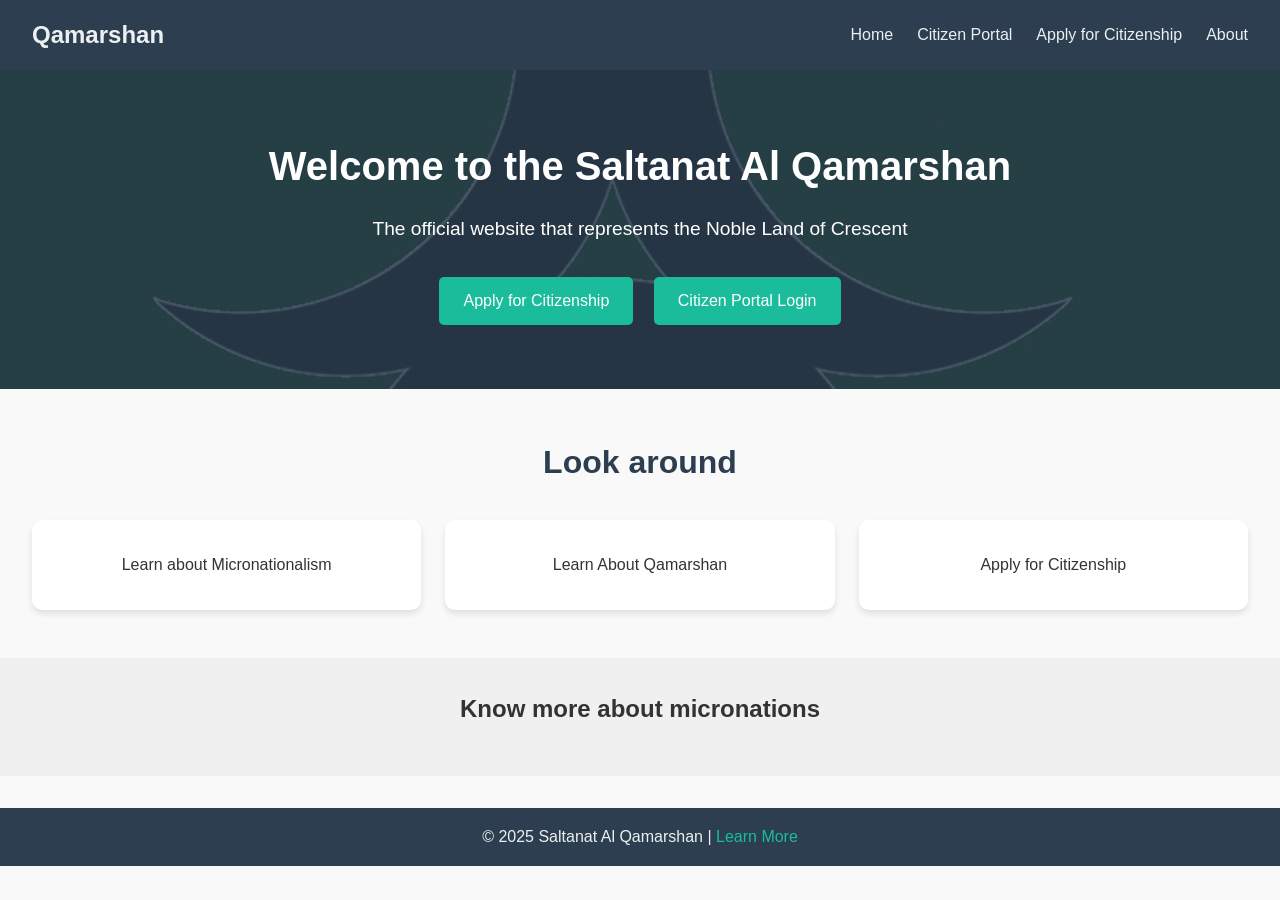
<file: index.html>
<!DOCTYPE html>
<html lang="en">
<head>
    <meta charset="UTF-8">
    <meta name="viewport" content="width=device-width, initial-scale=1.0">
    <title>Saltanat Al Qamarshan</title>
    <link rel="stylesheet" href="style.css">
</head>
<body>
<!-- Navbar -->
<header>
    <nav>
        <div class="logo">Qamarshan</div>
        <ul>
            <li><a href="index.html">Home</a></li>
            <!--li><a href="citizens.php">Citizens</a></li-->
            <li><a href="login.html">Citizen Portal</a></li>
            <li><a href="apply.html">Apply for Citizenship</a></li>
            <li><a href="about.html">About</a></li>
        </ul>
    </nav>
</header>

<!-- Hero -->
<section class="hero">
    <h1>Welcome to the Saltanat Al Qamarshan</h1>
    <p>The official website that represents the Noble Land of Crescent</p>
    <a href="apply.html" class="btn">Apply for Citizenship</a>
    <a href="login.html" class="btn">Citizen Portal Login</a>
</section>

<!-- Features -->
<section class="features">
    <h2>Look around</h2>
    <div class="feature-grid">
        <div class="card">Learn about Micronationalism</div>
        <div class="card">Learn About Qamarshan</div>
        <div class="card">Apply for Citizenship</div>
    </div>
</section>

<!-- Video Section -->
<section class="video-section">
    <h2>Know more about micronations</h2>
    <div id="video-container"></div>
</section>

<!-- Add script before closing body -->
<script src="index.js"></script>
</body>
</html>

<!-- Footer -->
<footer>
    <p>&copy 2025 Saltanat Al Qamarshan | <a href="https://micronations.wiki/wiki/Qamarshan">Learn More</a></p>
</footer>
</body>
</html>
</file>
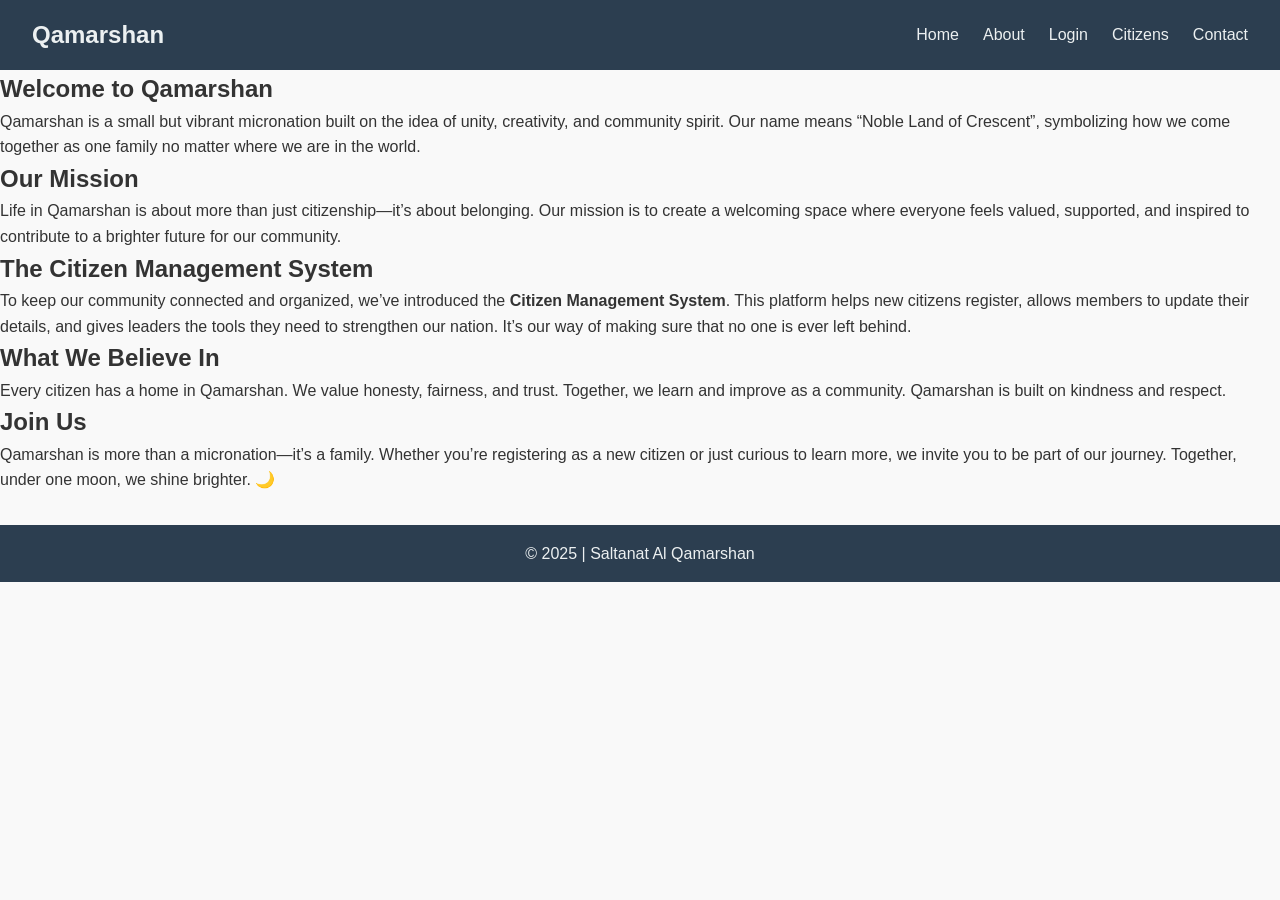
<file: about.html>
<!DOCTYPE html>
<html lang="en">
<head>
  <meta charset="UTF-8">
  <meta name="viewport" content="width=device-width, initial-scale=1.0">
  <title>About Qamarshan</title>
  <link rel="stylesheet" href="style.css">
</head>
<body>
<header>
  <nav>
    <div class="logo">Qamarshan</div>
    <ul>
      <li><a href="index.html">Home</a></li>
      <li><a href="about.html" class="active">About</a></li>
      <li><a href="login.html">Login</a></li>
      <li><a href="citizens.html">Citizens</a></li>
      <li><a href="contact.html">Contact</a></li>
    </ul>
  </nav>
</header>

<main class="about">
  <section class="intro">
    <h1>Welcome to Qamarshan</h1>
    <p>
      Qamarshan is a small but vibrant micronation built on the idea of unity, creativity,
      and community spirit. Our name means “Noble Land of Crescent”, symbolizing how we
      come together as one family no matter where we are in the world.
    </p>
  </section>

  <section class="mission">
    <h2>Our Mission</h2>
    <p>
      Life in Qamarshan is about more than just citizenship—it’s about belonging.
      Our mission is to create a welcoming space where everyone feels valued,
      supported, and inspired to contribute to a brighter future for our community.
    </p>
  </section>

  <section class="system">
    <h2>The Citizen Management System</h2>
    <p>
      To keep our community connected and organized, we’ve introduced the
      <strong>Citizen Management System</strong>. This platform helps new citizens
      register, allows members to update their details, and gives leaders the tools
      they need to strengthen our nation. It’s our way of making sure that no one
      is ever left behind.
    </p>
  </section>

  <section class="values">
    <h2>What We Believe In</h2>
    <p>Every citizen has a home in Qamarshan. We value honesty, fairness, and trust. Together, we learn and improve as a community. Qamarshan is built on kindness and respect.</p>
  </section>

  <section class="closing">
    <h2>Join Us</h2>
    <p>
      Qamarshan is more than a micronation—it’s a family. Whether you’re registering
      as a new citizen or just curious to learn more, we invite you to be part of our journey.
      Together, under one moon, we shine brighter. 🌙
    </p>
  </section>
</main>

<footer>
  <p>&copy; 2025 | Saltanat Al Qamarshan</p>
</footer>
</body>
</html>
</file>
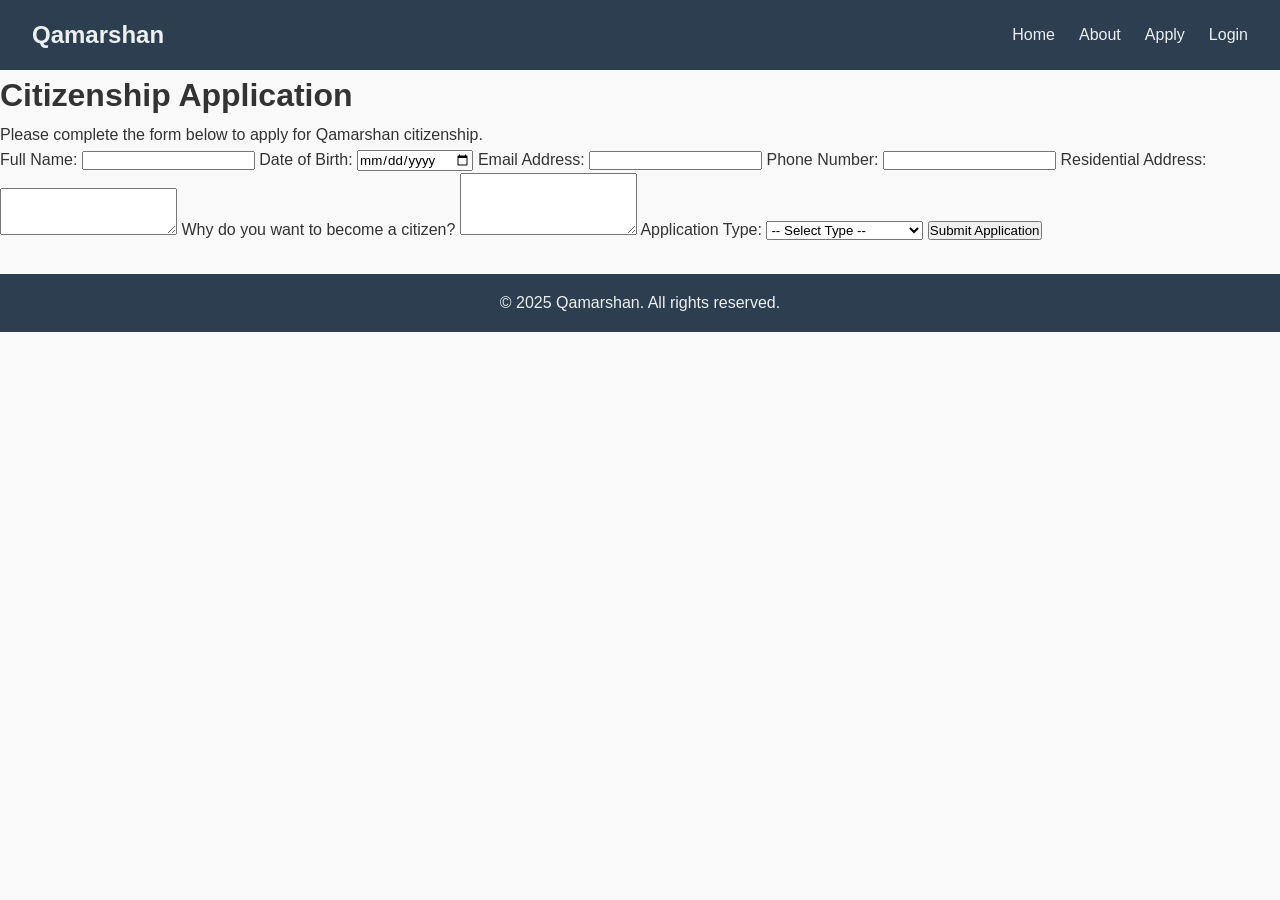
<file: apply.html>
<!DOCTYPE html>
<html lang="en">
<head>
  <meta charset="UTF-8">
  <meta name="viewport" content="width=device-width, initial-scale=1.0">
  <title>Qamarshan Citizenship Application</title>
  <link rel="stylesheet" href="style.css">
</head>
<body>
<header>
  <nav>
    <div class="logo">Qamarshan</div>
    <ul>
      <li><a href="index.html">Home</a></li>
      <li><a href="about.html">About</a></li>
      <li><a href="apply.html" class="active">Apply</a></li>
      <li><a href="login.html">Login</a></li>
    </ul>
  </nav>
</header>

<main class="form-container">
  <h1>Citizenship Application</h1>
  <p>Please complete the form below to apply for Qamarshan citizenship.</p>

  <form action="submit_application.php" method="POST">
    <!-- Personal Info -->
    <label for="fullname">Full Name:</label>
    <input type="text" id="fullname" name="fullname" required>

    <label for="dob">Date of Birth:</label>
    <input type="date" id="dob" name="dob" required>

    <label for="email">Email Address:</label>
    <input type="email" id="email" name="email" required>

    <label for="phone">Phone Number:</label>
    <input type="tel" id="phone" name="phone">

    <!-- Address -->
    <label for="address">Residential Address:</label>
    <textarea id="address" name="address" rows="3" required></textarea>

    <!-- Motivation -->
    <label for="reason">Why do you want to become a citizen?</label>
    <textarea id="reason" name="reason" rows="4" required></textarea>

    <!-- Citizenship Type -->
    <label for="type">Application Type:</label>
    <select id="type" name="type" required>
      <option value="">-- Select Type --</option>
      <option value="permanent">Permanent Citizenship</option>
      <option value="honorary">Honorary Citizenship</option>
      <option value="dual">Dual Citizenship</option>
    </select>

    <!-- Submit -->
    <button type="submit">Submit Application</button>
  </form>
</main>

<footer>
  <p>&copy; 2025 Qamarshan. All rights reserved.</p>
</footer>
</body>
</html>
</file>
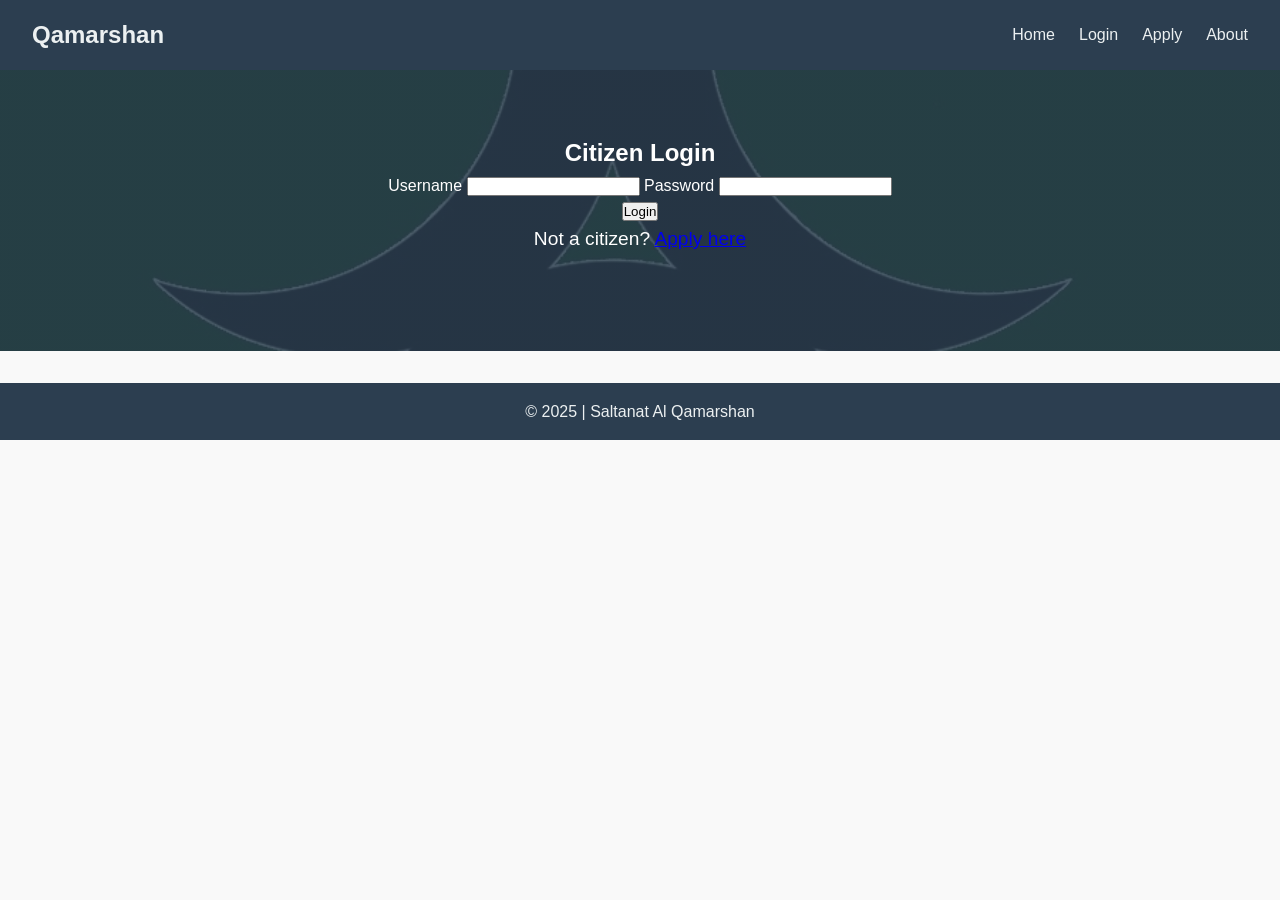
<file: login.html>
<!DOCTYPE html>
<html lang="en">
<head>
  <meta charset="UTF-8">
  <meta name="viewport" content="width=device-width, initial-scale=1.0">
  <title>Qamarshan - Login</title>
  <link rel="stylesheet" href="style.css">
</head>
<body>
<header>
  <nav>
    <div class="logo">Qamarshan</div>
    <ul>
      <li><a href="index.html">Home</a></li>
      <li><a href="login.html" class="active">Login</a></li>
      <li><a href="apply.html">Apply</a></li>
      <li><a href="about.html">About</a></li>
    </ul>
  </nav>
</header>

<main>
  <section class="hero">
    <section class="form-container">
      <h2>Citizen Login</h2>
      <form action="login.php" method="POST" class="form-box">
        <label for="username">Username</label>
        <input type="text" id="username" name="username" required>

        <label for="password">Password</label>
        <input type="password" id="password" name="password" required><br/>

        <button type="submit">Login</button>
        <p class="extra-link">
          Not a citizen? <a href="apply.html">Apply here</a>
        </p>
      </form>
    </section>
  </section>
</main>

<footer>
  <p>&copy; 2025 | Saltanat Al Qamarshan</p>
</footer>
</body>
</html>
</file>
<file: style.css>
/* Reset default browser styles */
* {
    margin: 0;
    padding: 0;
    box-sizing: border-box;
    font-family: "Segoe UI", Arial, sans-serif;
}

body {
    line-height: 1.6;
    background: #f9f9f9;
    color: #333;
}

/* Navbar */
header {
    background: #2c3e50;
    padding: 1rem 2rem;
}

nav {
    display: flex;
    justify-content: space-between;
    align-items: center;
}

nav .logo {
    font-size: 1.5rem;
    font-weight: bold;
    color: #ecf0f1;
}

nav ul {
    list-style: none;
    display: flex;
    gap: 1.5rem;
}

nav ul li a {
    text-decoration: none;
    color: #ecf0f1;
    font-weight: 500;
    transition: color 0.3s ease;
}

nav ul li a:hover {
    color: #1abc9c;
}

/* Hero Section */
.hero {
    text-align: center;
    padding: 4rem 2rem;
    background: linear-gradient(rgba(44, 62, 80, 0.85), rgba(44, 62, 80, 0.85)),
    url("qamarshan_flag.jpg") no-repeat center/cover;
    color: #fff;
}

.hero h1 {
    font-size: 2.5rem;
    margin-bottom: 1rem;
}

.hero p {
    font-size: 1.2rem;
    margin-bottom: 2rem;
}

.hero .btn {
    display: inline-block;
    padding: 0.7rem 1.5rem;
    margin: 0 0.5rem;
    background: #1abc9c;
    color: #fff;
    text-decoration: none;
    border-radius: 5px;
    transition: background 0.3s ease;
}

.hero .btn:hover {
    background: #16a085;
}

/* Features Section */
.features {
    padding: 3rem 2rem;
    text-align: center;
}

.features h2 {
    font-size: 2rem;
    margin-bottom: 2rem;
    color: #2c3e50;
}

.feature-grid {
    display: grid;
    grid-template-columns: repeat(auto-fit, minmax(220px, 1fr));
    gap: 1.5rem;
}

.card {
    background: #fff;
    padding: 2rem;
    border-radius: 10px;
    box-shadow: 0 4px 6px rgba(0,0,0,0.1);
    transition: transform 0.2s ease, box-shadow 0.2s ease;
}

.card:hover {
    transform: translateY(-5px);
    box-shadow: 0 6px 12px rgba(0,0,0,0.15);
}

.video-section {
    text-align: center;
    padding: 2rem;
    background: #f0f0f0;
}

.video-section h2 {
    margin-bottom: 1rem;
}

/* Footer */
footer {
    background: #2c3e50;
    color: #ecf0f1;
    text-align: center;
    padding: 1rem;
    margin-top: 2rem;
}

footer a {
    color: #1abc9c;
    text-decoration: none;
}

footer a:hover {
    text-decoration: underline;
}
</file>
